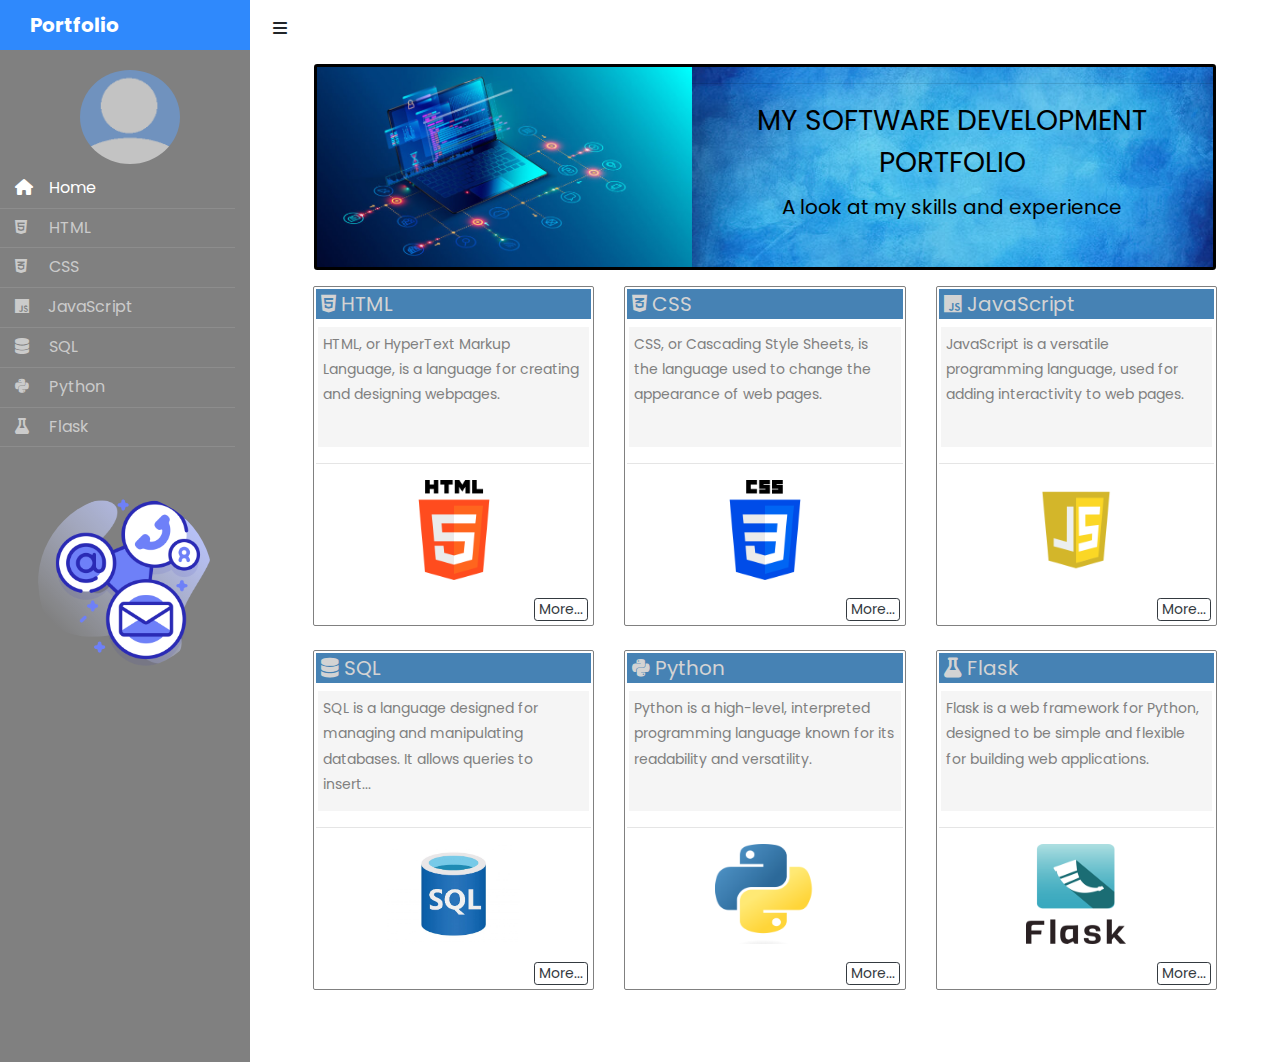
<file: index.html>
<!doctype html>
<html lang="en">
  <head>
  	<title>.::Sony Tappin's Portfolio::.</title>
    <meta charset="utf-8">
    <meta name="viewport" content="width=device-width, initial-scale=1, shrink-to-fit=no">

    <link href="https://fonts.googleapis.com/css?family=Poppins:300,400,500,600,700,800,900" rel="stylesheet">
		
		<link rel="stylesheet" href="https://stackpath.bootstrapcdn.com/font-awesome/4.7.0/css/font-awesome.min.css">
    <link rel="stylesheet" href="https://cdnjs.cloudflare.com/ajax/libs/font-awesome/6.1.1/css/all.min.css">

    <link rel="stylesheet" href="css/style.css">
    <link rel="stylesheet" href="css/custom.css">
  </head>
  <body>
		
		<div class="wrapper d-flex align-items-stretch">
		
      <nav id="sidebar" class="">
				<div class="custom-menu">
					<button type="button" id="sidebarCollapse" class="btn bte-dark">
	          <i class="fa fa-bars"></i>
	          <span class="sr-only">Toggle Menu</span>
	        </button>
        </div>

        <h1><a href="index.html" class="logo">Portfolio</a></h1>

        <div style="width: 100%; text-align: center; margin: 5px;">
          <img src="images/person.png" style="border-radius: 50%; width: 40%;">
        </div>

        <ul class="list-unstyled components mb-5">
          <li class="active"><a href="#"><span class="fa fa-home mr-3" ></span>Home</a></li>
          <li><a href="htmlAllAbout.html"><span class="fa-brands fa-html5" style="margin-right: 22px;" ></span>HTML</a></li>
          <li><a href="cssAllAbout.html"><span class="fa-brands fa-css3-alt"style="margin-right: 22px;"></span>CSS</a></li>
          <li><a href="JSAllAbout copy.html"><span class="fa-brands fa-js"style="margin-right: 19px;"></span>JavaScript</a></li>
          <li><a href="SQLAllAbout.html"><span class="fa fa-database mr-3"style="margin-right: 30px;"></span> SQL</a></li>
          <li><a href="PythonAllAbout.html"><span class="fa-brands fa-python"style="margin-right: 20px;"></span>Python</a></li>
          <li><a href="FlaskAllAbout.html"><span class="fa-solid fa-flask" style="margin-right: 20px;"></span>Flask</a></li>
          <!--<li>
            <a href="#pageSubmenu" data-toggle="collapse" aria-expanded="false" class="dropdown-toggle"><span class="fa fa-gear mr-3"></span> Menu Option 6</a>
            <ul class="collapse list-unstyled" id="pageSubmenu">
              <li>
                <a href="#">Page 1</a>
              </li>
              <li>
                <a href="#">Page 2</a>
              </li>
            </ul>
          </li>   -->
        </ul>
    	
        <div style="width: 100%; text-align: center;">
          <a href="https://form.jotform.com/241435217770353"><img src="images/contact1.png" style="border-radius: 50%; width: 70%;" alt="Contact ME"></a>        
        </div>        
      
      </nav>

      <!-- Page Content  -->

      <div id="content" class="p-4 p-md-5 pt-5">

        <div class="d-block d-sm-none" style="width: 100%; text-align: center; margin: 5px;">
          <img src="images/person.png" style="border-radius: 50%; width: 40%;">
        </div>

        <!-- <h5 class="mb-4"></h5> -->

        <div class="jumbotron m-3 p-0 d-flex" style="border: solid black;">
          <div class="text-left d-none d-lg-block">
            <img src="images/jumbocomp.jpeg" alt="" style="height: 200px;">
            <!--<img src="images/jumbo-laptop.png" style="height: 150px; width: 220px;" alt="">-->
          </div>
          <div class="text-center" style="width: 100%; background-image: url('images/blueback.jpeg'); background-size: cover; background-position: center; color: white;">
            <h3 class=""><hr>MY SOFTWARE DEVELOPMENT PORTFOLIO</h3>
            <h5 class="">A look at my skills and experience</h5>
          </div>
        </div>
  
        <div class="container m-0 p-0">
          <!--ROW 1-->
          <div class="row m-0 p-0">
            <div class="col-sm-4 mb-4">              
              <div class="cards">
                <h5 class="cards-header"><span class="fa-brands fa-html5"></span>        HTML</h5>
                <p class="cards-content" style="min-height: 120px;" >
                   
                  HTML, or HyperText Markup Language, is a language for creating and designing webpages.
                  <hr> 
                  <div style="text-align: center;">
                  <img src="images/html-5.png"  class="logo1">
                  </div>
                </p>
                <div class="cards-footer">
                  <a class="btn btn-outline-dark btn-sm m-0 p-0 pr-1 pl-1" href="html_Main.html" role="button">More...</a>
                </div>
              </div>
            </div>
            <div class="col-sm-4 mb-4">
              <div class="cards">
                <h5 class="cards-header"><span class="fa-brands fa-css3-alt"></span>    CSS</h5>
                <p class="cards-content" style="min-height: 120px;">
                  CSS, or Cascading Style Sheets, is the language used to change the appearance of web pages. 
                  <hr>
                  <div style="text-align: center;">
                  <img src="images/css-3.png"  class="logo1">
                  </div>
                </p>
                <div class="cards-footer">
                  <a class="btn btn-outline-dark btn-sm m-0 p-0 pr-1 pl-1" href="css_Main.html" role="button">More...</a>
                </div>
              </div>
            </div>
            <div class="col-sm-4 mb-4">
              <div class="cards">
                <h5 class="cards-header"><span class="fa-brands fa-js"></span>   JavaScript</h5>
                <p class="cards-content" style="min-height: 120px;" >
                  
                  
                  JavaScript is a versatile programming language, used for adding interactivity to web pages. 
                  <hr>
                  <div style="text-align: center;">
                  <img src="images/JS_logo.jpeg"  class="" style="height: 100px;">
                </div>
                </p>
                <div class="cards-footer">
                  <a class="btn btn-outline-dark btn-sm m-0 p-0 pr-1 pl-1" href="JSAllAbout copy.html" role="button">More...</a>
                </div>
              </div>
            </div>
          </div>
          <!--ROW 2-->
          <div class="row m-0 p-0">
              <div class="col-sm-4 mb-4">              
                <div class="cards">
                  <h5 class="cards-header"><span class="fa-solid fa-database"></span> SQL</h5>
                  <p class="cards-content" style="min-height: 120px;">
                    SQL is a language designed for managing and manipulating databases. It allows queries to insert...
                    <hr>
                    <div style="text-align: center;">
                      <img src="images/SQL_logo.jpeg"  class="logo1" style="width: 50%;">
                    </div>
                    
                  </p>
                  <div class="cards-footer">
                    <a class="btn btn-outline-dark btn-sm m-0 p-0 pr-1 pl-1" href="#" role="button">More...</a>
                  </div>
                </div>
              </div>
              <div class="col-sm-4 mb-4">
                <div class="cards">
                  <h5 class="cards-header"><span class="fa-brands fa-python"></span>  Python</h5>
                  <p class="cards-content" style="min-height: 120px;">
                    Python is a high-level, interpreted programming language known for its readability and versatility.
                    <hr>
                    <div style="text-align: center;">
                      <img src="images/PYTHON_LOGO.png"  class="logo1">
                    </div>
                  </p>
                  <div class="cards-footer">
                    <a class="btn btn-outline-dark btn-sm m-0 p-0 pr-1 pl-1" href="#" role="button">More...</a>
                  </div>
                </div>
              </div>
              <div class="col-sm-4 mb-4">
                <div class="cards">
                  <h5 class="cards-header"><span class="fa-solid fa-flask"></span>  Flask</h5>
                  <p class="cards-content" style="min-height: 120px;">

                    Flask is a web framework for Python, designed to be simple and flexible for building web applications.
                    <hr>
                    <div style="text-align: center;">
                      <img src="images/flask-logo.jpeg"  class="logo1">
                    </div>
                  </p>
                  <div class="cards-footer">
                    <a class="btn btn-outline-dark btn-sm m-0 p-0 pr-1 pl-1" href="#" role="button">More...</a>
                  </div>
                </div>
              </div>
          </div>

      </div>
		</div>

    <script src="js/jquery.min.js"></script>
    <script src="js/popper.js"></script>
    <script src="js/bootstrap.min.js"></script>
    <script src="js/main.js"></script>

  </body>
</html>
</file>
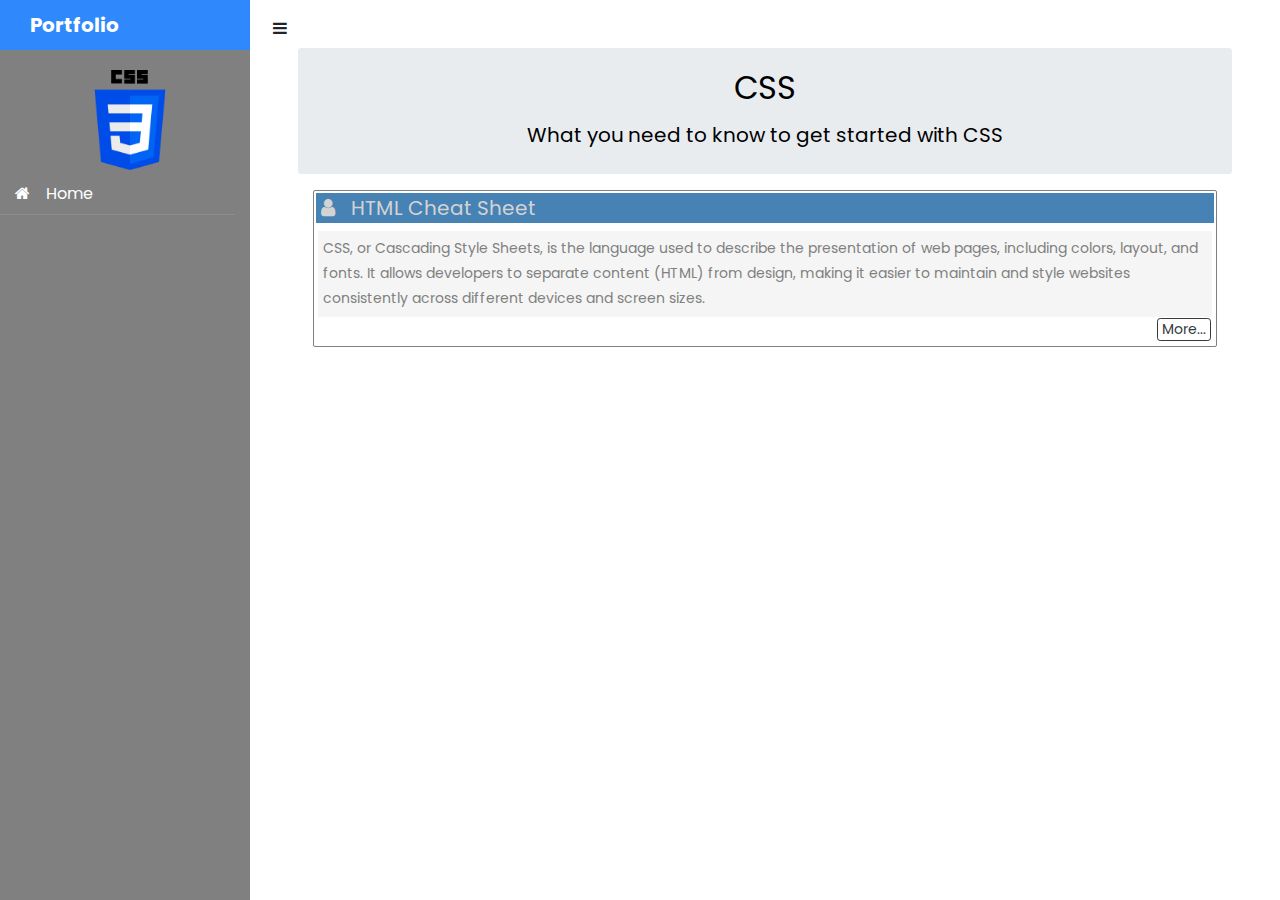
<file: cssAllAbout.html>
<!doctype html>
<html lang="en">
  <head>
  	<title>.::Sony Tappin's Portfolio::.</title>
    <meta charset="utf-8">
    <meta name="viewport" content="width=device-width, initial-scale=1, shrink-to-fit=no">

    <link href="https://fonts.googleapis.com/css?family=Poppins:300,400,500,600,700,800,900" rel="stylesheet">
		
		<link rel="stylesheet" href="https://stackpath.bootstrapcdn.com/font-awesome/4.7.0/css/font-awesome.min.css">

    <link rel="stylesheet" href="css/style.css">
    <link rel="stylesheet" href="css/custom.css">
  </head>
  <body>
		
		<div class="wrapper d-flex align-items-stretch">
		
      <nav id="sidebar" class="">
				<div class="custom-menu">
					<button type="button" id="sidebarCollapse" class="btn bte-dark">
	          <i class="fa fa-bars"></i>
	          <span class="sr-only">Toggle Menu</span>
	        </button>
        </div>

        <h1><a href="index.html" class="logo">Portfolio</a></h1>

        <div style="width: 100%; text-align: center; margin: 5px;">
          <img src="images/css-3.png" class="logo1" >
        </div>

        <ul class="list-unstyled components mb-5">
          <li class="active"><a href="index.html"><span class="fa fa-home mr-3"></span>Home</a></li>
        </ul>
    	
      </nav>

      <!-- Page Content  -->

      <div id="content" class="p-4 p-md-5 pt-5">

        <div class="d-block d-sm-none" style="width: 100%; text-align: center; margin: 5px;">
          <img src="images/html-5.png" style="border-radius: 50%; width: 40%;">
        </div>

        <!-- <h5 class="mb-4"></h5> -->

        <div class="jumbotron text-center m-3;" >
          <h2>CSS</h2>
          <h5>What you need to know to get started with CSS</h5>
        </div>
  
        <div class="container m-0 p-0">
          <!--ROW 1-->
          <div class="row m-0 p-0">
            <div class="col-sm-12 mb-4">              
              <div class="cards">
                <h5 class="cards-header"><span class="fa fa-user mr-3"></span>HTML Cheat Sheet</h5>
                <p class="cards-content">

                  CSS, or Cascading Style Sheets, is the language used to describe the presentation of web pages, including colors, layout, and fonts. It allows developers to separate content (HTML) from design, making it easier to maintain and style websites consistently across different devices and screen sizes.

                </p>
                <div class="cards-footer">
                  <a class="btn btn-outline-dark btn-sm m-0 p-0 pr-1 pl-1" href="htmlCheatSheet.html" role="button">More...</a>
                </div>
              </div>
            </div>
          </div>
      </div>
		</div>

    <script src="js/jquery.min.js"></script>
    <script src="js/popper.js"></script>
    <script src="js/bootstrap.min.js"></script>
    <script src="js/main.js"></script>

  </body>
</html>
</file>
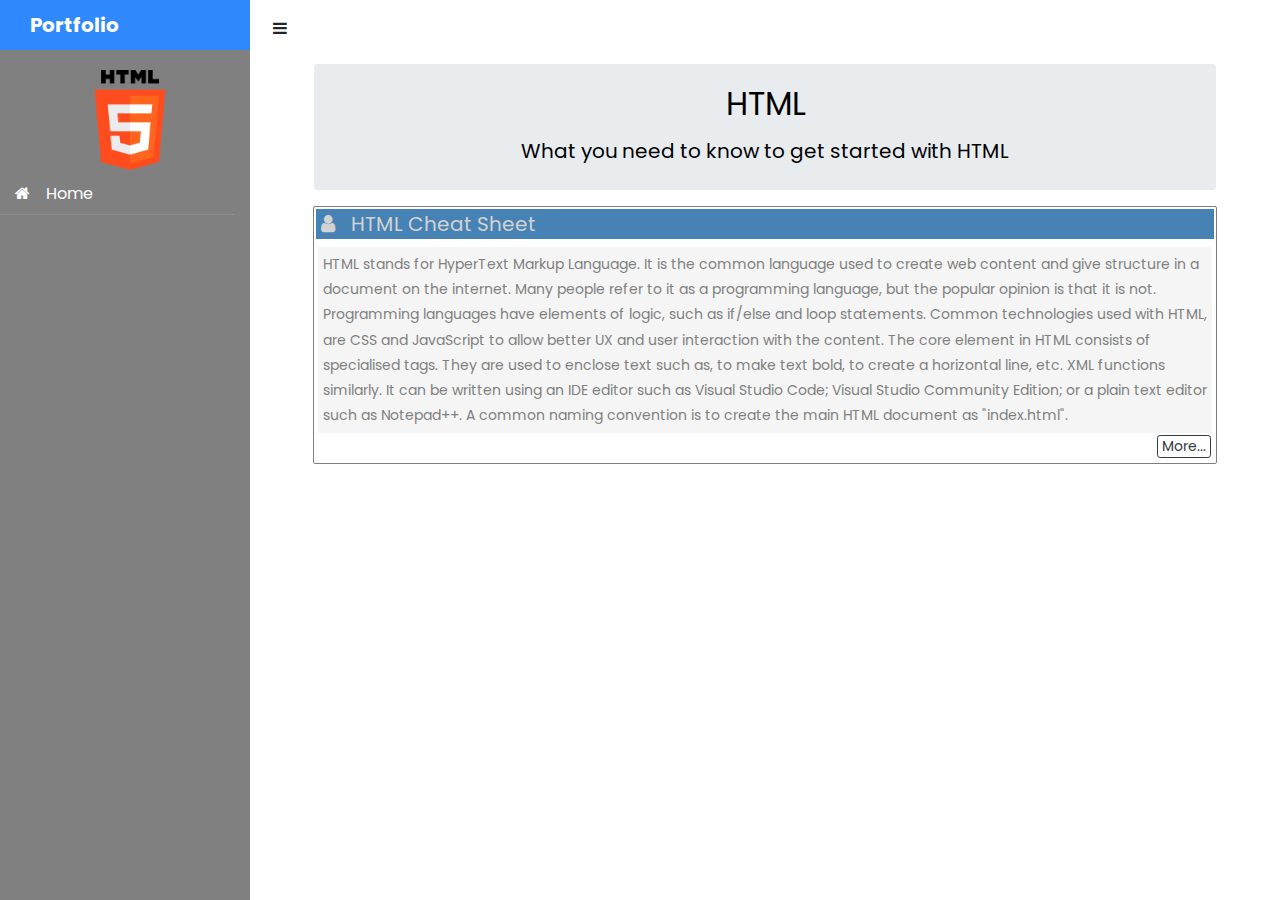
<file: FlaskAllAbout.html>
<!doctype html>
<html lang="en">
  <head>
  	<title>.::Sony Tappin's Portfolio::.</title>
    <meta charset="utf-8">
    <meta name="viewport" content="width=device-width, initial-scale=1, shrink-to-fit=no">

    <link href="https://fonts.googleapis.com/css?family=Poppins:300,400,500,600,700,800,900" rel="stylesheet">
		
		<link rel="stylesheet" href="https://stackpath.bootstrapcdn.com/font-awesome/4.7.0/css/font-awesome.min.css">

    <link rel="stylesheet" href="css/style.css">
    <link rel="stylesheet" href="css/custom.css">
  </head>
  <body>
		
		<div class="wrapper d-flex align-items-stretch">
		
      <nav id="sidebar" class="">
				<div class="custom-menu">
					<button type="button" id="sidebarCollapse" class="btn bte-dark">
	          <i class="fa fa-bars"></i>
	          <span class="sr-only">Toggle Menu</span>
	        </button>
        </div>

        <h1><a href="index.html" class="logo">Portfolio</a></h1>

        <div style="width: 100%; text-align: center; margin: 5px;">
          <img src="images/html-5.png" class="logo1">
        </div>

        <ul class="list-unstyled components mb-5">
          <li class="active"><a href="index.html"><span class="fa fa-home mr-3"></span>Home</a></li>
        </ul>
    	
      </nav>

      <!-- Page Content  -->

      <div id="content" class="p-4 p-md-5 pt-5">

        <div class="d-block d-sm-none" style="width: 100%; text-align: center; margin: 5px;">
          <img src="images/html-5.png" style="border-radius: 50%; width: 40%;">
        </div>

        <!-- <h5 class="mb-4"></h5> -->

        <div class="jumbotron text-center m-3">
          <h2>HTML</h2>
          <h5>What you need to know to get started with HTML</h5>
        </div>
  
        <div class="container m-0 p-0">
          <!--ROW 1-->
          <div class="row m-0 p-0">
            <div class="col-sm-12 mb-4">              
              <div class="cards">
                <h5 class="cards-header"><span class="fa fa-user mr-3"></span>HTML Cheat Sheet</h5>
                <p class="cards-content">

                  HTML stands for HyperText Markup Language. It is the common language used to create web content and give structure in a document on the internet. Many people refer to it as a programming language, but the popular opinion is that it is not. Programming languages have elements of logic, such as if/else and loop statements. Common technologies used with HTML, are CSS and JavaScript to allow better UX and user interaction with the content.

The core element in HTML consists of specialised tags. They are used to enclose text such as, to make text bold, to create a horizontal line, etc. XML functions similarly. It can be written using an IDE editor such as Visual Studio Code; Visual Studio Community Edition; or a plain text editor such as Notepad++. A common naming convention is to create the main HTML document as "index.html".

                </p>
                <div class="cards-footer">
                  <a class="btn btn-outline-dark btn-sm m-0 p-0 pr-1 pl-1" href="htmlCheatSheet.html" role="button">More...</a>
                </div>
              </div>
            </div>
          </div>
      </div>
		</div>

    <script src="js/jquery.min.js"></script>
    <script src="js/popper.js"></script>
    <script src="js/bootstrap.min.js"></script>
    <script src="js/main.js"></script>

  </body>
</html>
</file>
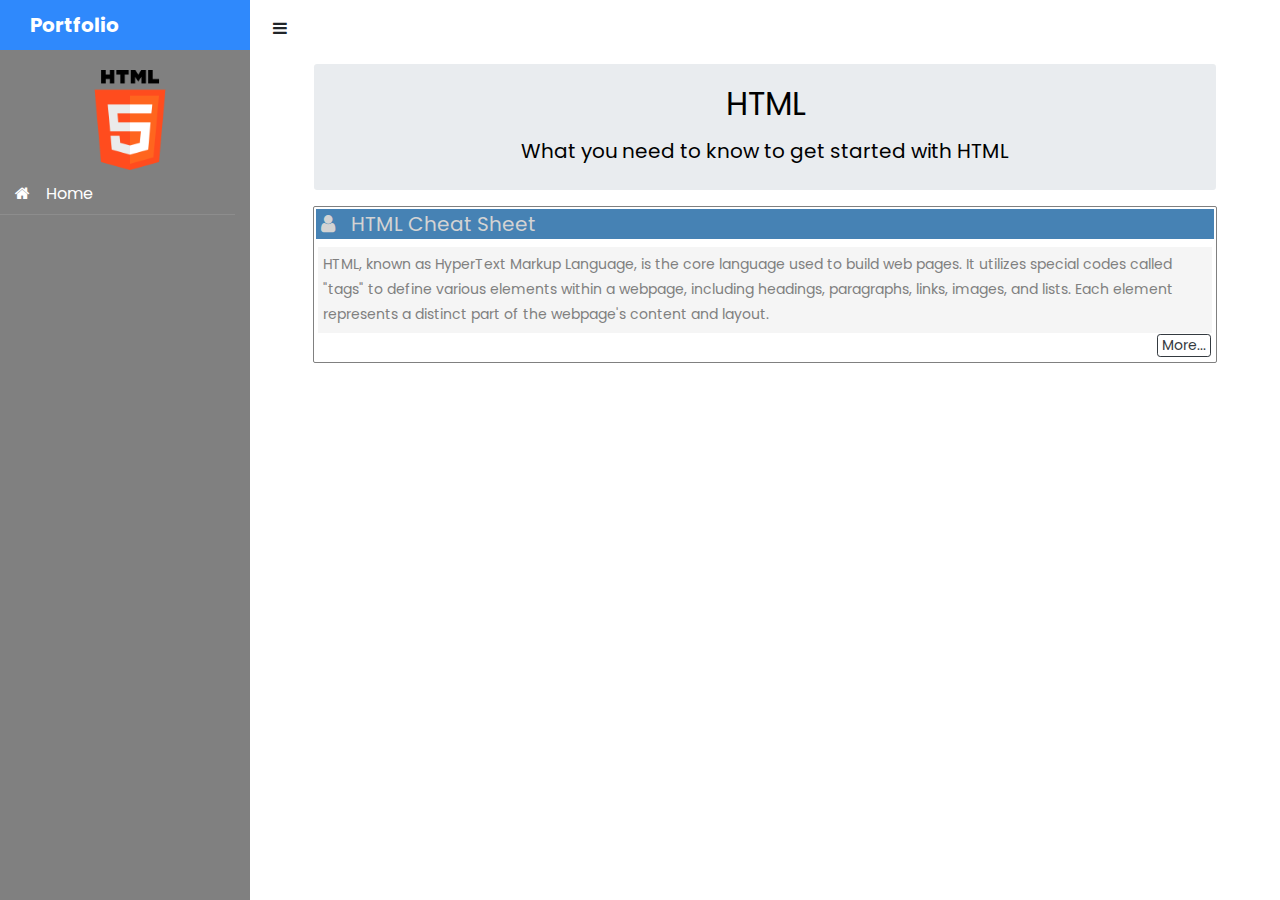
<file: JSAllAbout copy.html>
<!doctype html>
<html lang="en">
  <head>
  	<title>.::Sony Tappin's Portfolio::.</title>
    <meta charset="utf-8">
    <meta name="viewport" content="width=device-width, initial-scale=1, shrink-to-fit=no">

    <link href="https://fonts.googleapis.com/css?family=Poppins:300,400,500,600,700,800,900" rel="stylesheet">
		
		<link rel="stylesheet" href="https://stackpath.bootstrapcdn.com/font-awesome/4.7.0/css/font-awesome.min.css">

    <link rel="stylesheet" href="css/style.css">
    <link rel="stylesheet" href="css/custom.css">
  </head>
  <body>
		
		<div class="wrapper d-flex align-items-stretch">
		
      <nav id="sidebar" class="">
				<div class="custom-menu">
					<button type="button" id="sidebarCollapse" class="btn bte-dark">
	          <i class="fa fa-bars"></i>
	          <span class="sr-only">Toggle Menu</span>
	        </button>
        </div>

        <h1><a href="index.html" class="logo">Portfolio</a></h1>

        <div style="width: 100%; text-align: center; margin: 5px;">
          <img src="images/html-5.png" class="logo1">
        </div>

        <ul class="list-unstyled components mb-5">
          <li class="active"><a href="index.html"><span class="fa fa-home mr-3"></span>Home</a></li>
        </ul>
    	
      </nav>

      <!-- Page Content  -->

      <div id="content" class="p-4 p-md-5 pt-5">

        <div class="d-block d-sm-none" style="width: 100%; text-align: center; margin: 5px;">
          <img src="images/html-5.png" style="border-radius: 50%; width: 40%;">
        </div>

        <!-- <h5 class="mb-4"></h5> -->

        <div class="jumbotron text-center m-3">
          <h2>HTML</h2>
          <h5>What you need to know to get started with HTML</h5>
        </div>
  
        <div class="container m-0 p-0">
          <!--ROW 1-->
          <div class="row m-0 p-0">
            <div class="col-sm-12 mb-4">              
              <div class="cards">
                <h5 class="cards-header"><span class="fa fa-user mr-3"></span>HTML Cheat Sheet</h5>
                <p class="cards-content">

                  HTML, known as HyperText Markup Language, is the core language used to build web pages. It utilizes special codes called "tags" to define various elements within a webpage, including headings, paragraphs, links, images, and lists. Each element represents a distinct part of the webpage's content and layout.

                </p>
                <div class="cards-footer">
                  <a class="btn btn-outline-dark btn-sm m-0 p-0 pr-1 pl-1" href="htmlCheatSheet.html" role="button">More...</a>
                </div>
              </div>
            </div>
          </div>
      </div>
		</div>

    <script src="js/jquery.min.js"></script>
    <script src="js/popper.js"></script>
    <script src="js/bootstrap.min.js"></script>
    <script src="js/main.js"></script>

  </body>
</html>
</file>
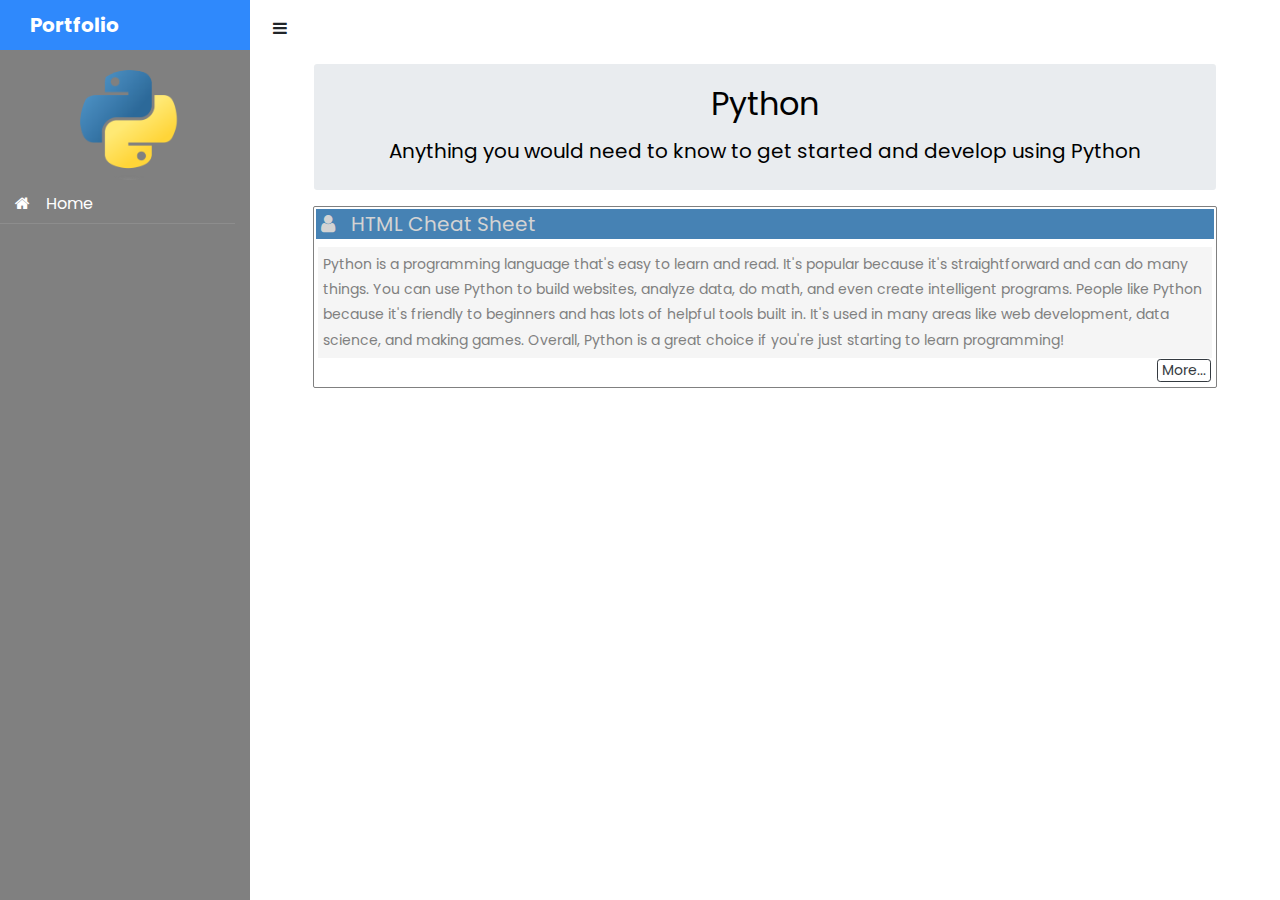
<file: PythonAllAbout.html>
<!doctype html>
<html lang="en">
  <head>
  	<title>.::Sony Tappin's Portfolio::.</title>
    <meta charset="utf-8">
    <meta name="viewport" content="width=device-width, initial-scale=1, shrink-to-fit=no">

    <link href="https://fonts.googleapis.com/css?family=Poppins:300,400,500,600,700,800,900" rel="stylesheet">
		
		<link rel="stylesheet" href="https://stackpath.bootstrapcdn.com/font-awesome/4.7.0/css/font-awesome.min.css">

    <link rel="stylesheet" href="css/style.css">
    <link rel="stylesheet" href="css/custom.css">
  </head>
  <body>
		
		<div class="wrapper d-flex align-items-stretch">
		
      <nav id="sidebar" class="">
				<div class="custom-menu">
					<button type="button" id="sidebarCollapse" class="btn bte-dark">
	          <i class="fa fa-bars"></i>
	          <span class="sr-only">Toggle Menu</span>
	        </button>
        </div>

        <h1><a href="index.html" class="logo">Portfolio</a></h1>

        <div style="width: 100%; text-align: center; margin: 5px;">
          <img src="images/PYTHON_LOGO.png" style="border-radius: 50%; width: 40%;">
        </div>

        <ul class="list-unstyled components mb-5">
          <li class="active"><a href="index.html"><span class="fa fa-home mr-3"></span>Home</a></li>
        </ul>
    	
      </nav>

      <!-- Page Content  -->

      <div id="content" class="p-4 p-md-5 pt-5">

        <div class="d-block d-sm-none" style="width: 100%; text-align: center; margin: 5px;">
          <img src="images/PYTHON_LOGO.png" style="border-radius: 50%; width: 40%;">
        </div>

        <!-- <h5 class="mb-4"></h5> -->

        <div class="jumbotron text-center m-3">
          <h2>Python</h2>
          <h5>Anything you would need to know to get started and develop using Python</h5>
        </div>
  
        <div class="container m-0 p-0">
          <!--ROW 1-->
          <div class="row m-0 p-0">
            <div class="col-sm-12 mb-4">              
              <div class="cards">
                <h5 class="cards-header"><span class="fa fa-user mr-3"></span>HTML Cheat Sheet</h5>
                <p class="cards-content">

                  Python is a programming language that's easy to learn and read. It's popular because it's straightforward and can do many things. You can use Python to build websites, analyze data, do math, and even create intelligent programs. People like Python because it's friendly to beginners and has lots of helpful tools built in. It's used in many areas like web development, data science, and making games. Overall, Python is a great choice if you're just starting to learn programming!

                </p>
                <div class="cards-footer">
                  <a class="btn btn-outline-dark btn-sm m-0 p-0 pr-1 pl-1" href="htmlCheatSheet.html" role="button">More...</a>
                </div>
              </div>
            </div>
          </div>
      </div>
		</div>

    <script src="js/jquery.min.js"></script>
    <script src="js/popper.js"></script>
    <script src="js/bootstrap.min.js"></script>
    <script src="js/main.js"></script>

  </body>
</html>
</file>
<file: css/custom.css>
.cards-header {
    background-color: steelblue;
    color: lightgray;
    padding-left: 5px;
}

.cards {
    padding: 2px;
    border: 1px solid grey;
    border-radius: 2px;
}

.cards-content {
    margin: 2px;
    margin-bottom: 0;
    background-color: whitesmoke;
    padding: 5px;    
}

.cards-footer {
    width: 100%; 
    margin: 2px;
    margin-top: 0;
    padding-right: 5px;
    text-align: right;
}

.intro {
    background-color: whitesmoke;
    margin: 15px 50px 15px 50px;
    padding: 15px 30px 15px 30px;
    border-left: 15px solid gray;
    color: black;
    line-height: 16px;
    /*font-family: Verdana, Geneva, Tahoma, sans-serif;*/
    font-size: small;
}

.logo1 {
    height: 100px;
    width: 100px;
    text-align: center;
}

.jumbo1{
    background-image: url('images/longpic.jpeg');
}



.backimg {
    width: 100%;
    height: 300px; /* Set a height for the div */
    background-image: url('images/blueback.jpeg'); /* Replace with your image URL */
    background-size: cover;
    background-position: center;
    background-repeat: no-repeat; /* Prevents the image from repeating */
    color: white; /* Optional: sets text color to white for better contrast */
}
</file>
